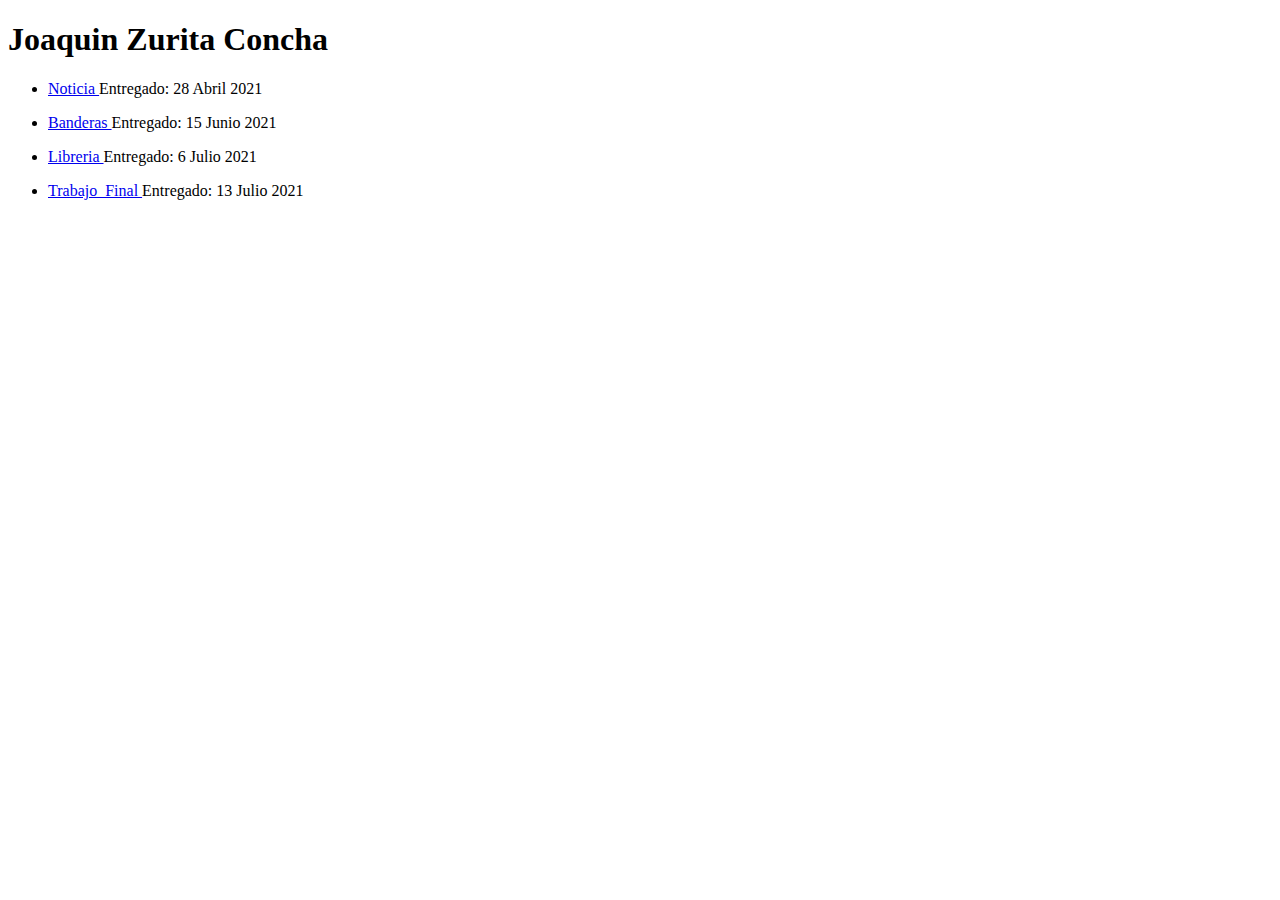
<file: index.html>
<!DOCTYPE html>
<html lang="en">
<head>
    <meta charset="UTF-8">
    <meta http-equiv="X-UA-Compatible" content="IE=edge">
    <meta name="viewport" content="width=device-width, initial-scale=1.0">
    <title>Portafolio: Joaquin Zurita</title>
</head>
<body>
    <h1>Joaquin Zurita Concha</h1>
    <ul>
       <li><a href="sitio_noticia/index.html">Noticia </a>Entregado: 28 Abril 2021</li>
    </ul>
    
    <ul>
        <li><a href="Banderas/index.html">Banderas </a>Entregado: 15 Junio 2021</li>  
    </ul>

    <ul>
        <li> <a href="TiendaLibros/index.html">Libreria </a>Entregado: 6 Julio 2021</li>
    </ul>

    <ul>
        <li> <a href="TrabajoFinalDisco-JoaquinZurita (Young,Gifted and Black-Aretha Franklin)/index.html">Trabajo_Final </a>Entregado: 13 Julio 2021</li>
    </ul>
</body>
</html>
</file>
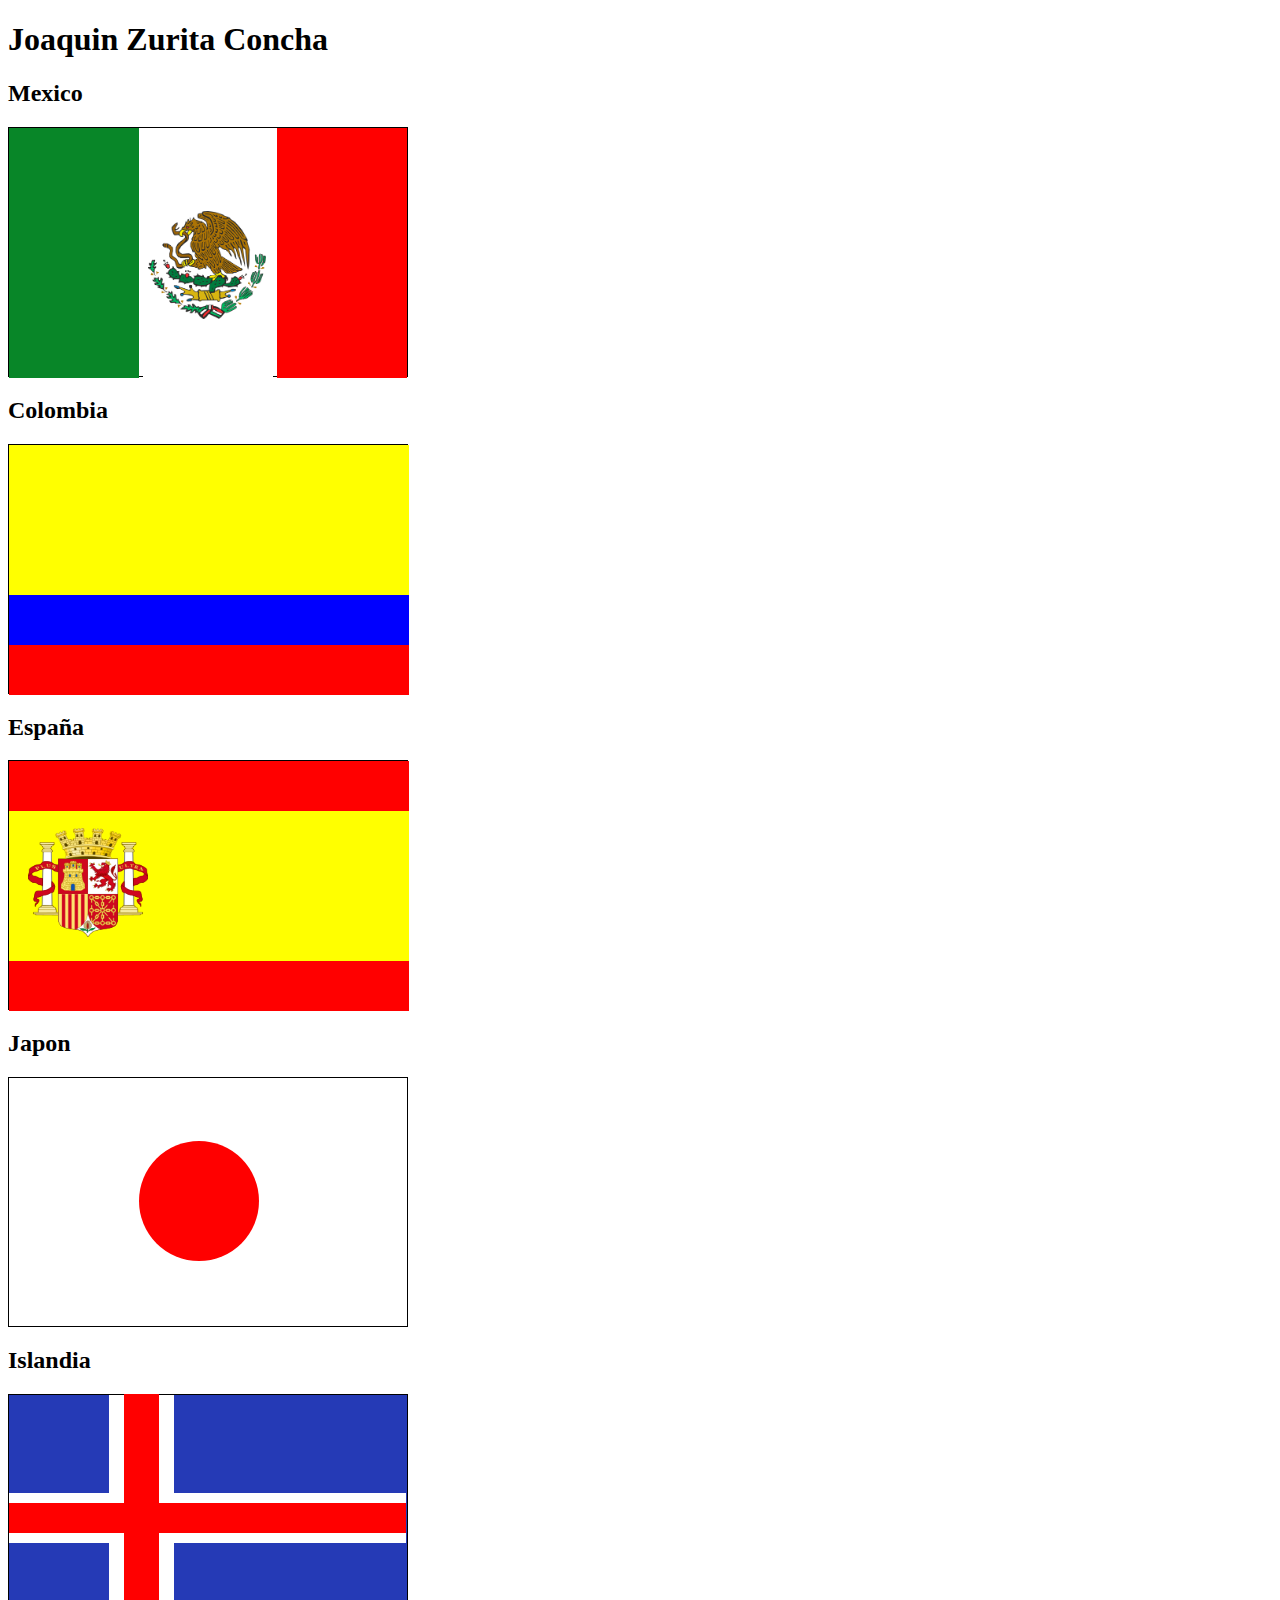
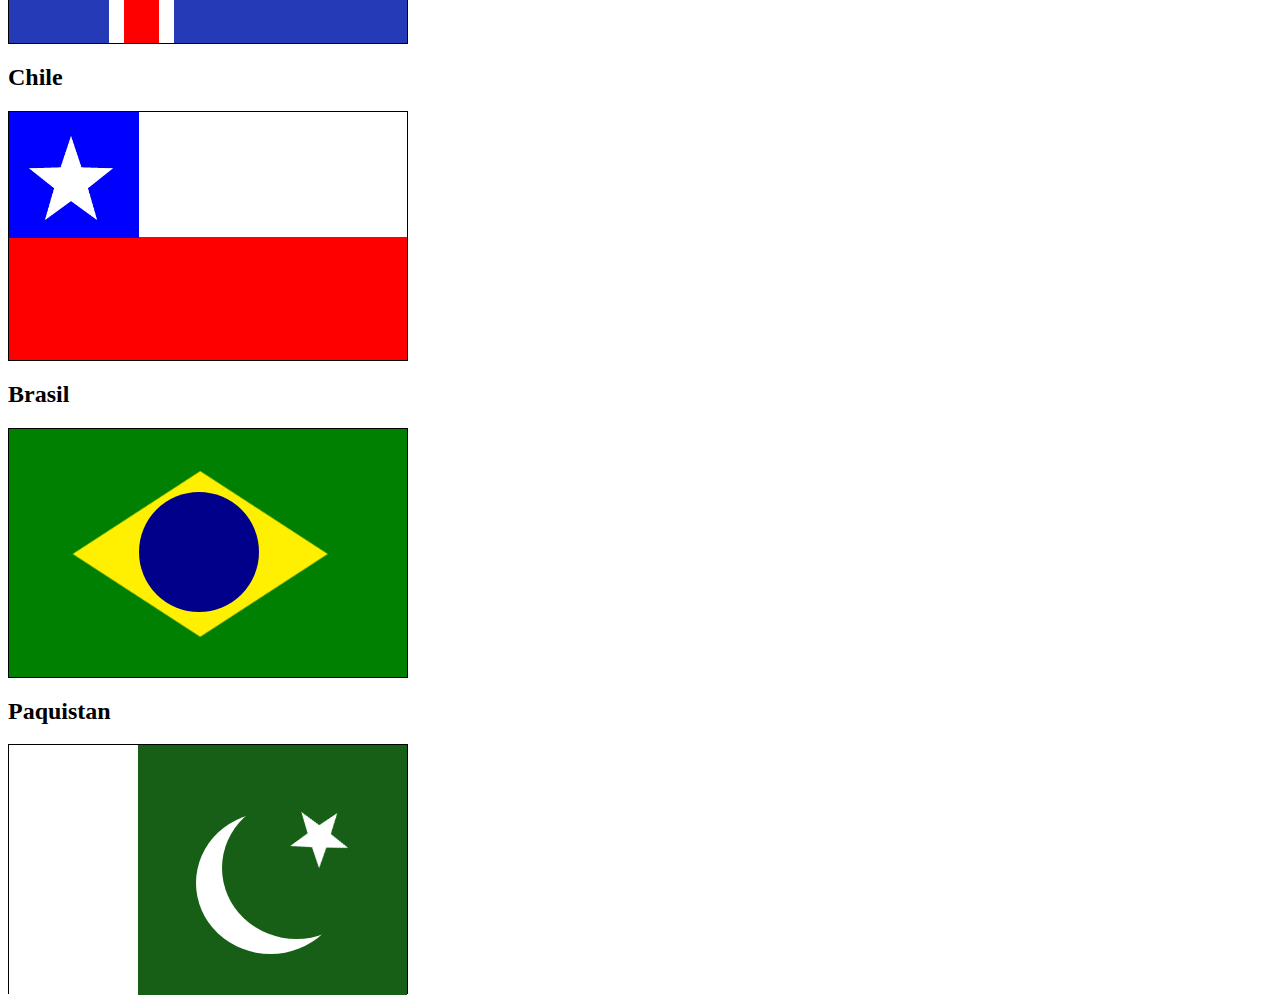
<file: Banderas/index.html>
<!DOCTYPE html>
<html lang="en">
<head>
    <meta charset="UTF-8">
    <meta http-equiv="X-UA-Compatible" content="IE=edge">
    <meta name="viewport" content="width=device-width, initial-scale=1.0">
    <title>Banderas</title>
<link rel="stylesheet" href="assets/css/estilos.css">
</head>
<body>
    <h1>Joaquin Zurita Concha</h1>
<h2>Mexico</h2>

    <div class="mexico dimension">
        <img src="assets/img/escudomexico.png" class="img2">
        <div class="verde"> </div>
        <div class="blanco"> </div>
        <div class="rojo"> </div>
    </div>

   <h2>Colombia</h2>

    <div class="colombia dimension">
        <div class="amarillo"> </div>
        <div class="azul"> </div>
        <div class="rojoc"> </div>
    </div>

    <h2>España</h2>

    <div class="españa dimension">
        <img src="assets/img/escudoespaña.png" class="img1">
        <div class="rojoc"> </div>
        <div class="amarillo"> </div>
        <div class="rojoc"> </div>
    </div>

    <h2>Japon</h2>

    <div class="españa dimension">
     <div class="circulorojo"> </div>

    </div>

    <h2>Islandia</h2>

    <div class="españa dimension azulfondo">
        <div class="vertical "></div>
        <div class="horizontal"></div>
        <div class="vertical2"></div>
        <div class="horizontal2"></div>
    </div>

<h2>Chile</h2>

    <div class="españa dimension rojochile">
        <div class="verticalazul"></div>
        <div class="verticalblanco"></div>
        <img src="assets/img/estrellablanca.png" class="estrellachile">
        
    </div>

    <h2>Brasil</h2>
    <div class="españa dimension brasil">
        
               <div class="circuloazul"> </div>
               <img src="assets/img/rombo amarillo.png" class="rombo">
               </div>

    <h2>Paquistan</h2>

    <div class="españa dimension">
        <div class="blancop"> </div>
        <div class="verdep"> </div>
        <div class="luna"></div>

        <img src="assets/img/estrellablanca.png" class="estrellapaqui">
       
        </div>

</body>
</html>
</file>
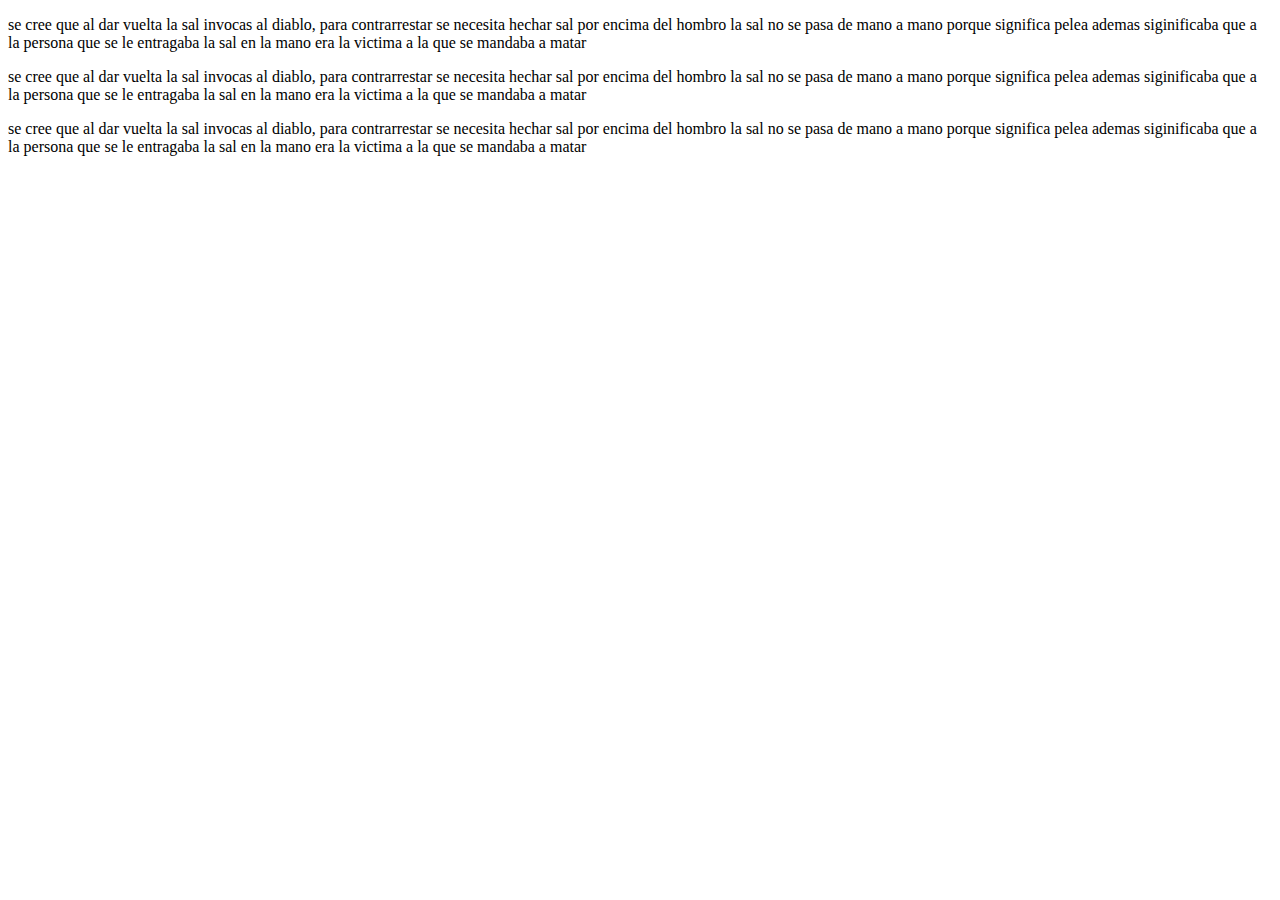
<file: elementos_block-inline/index.html>
<!DOCTYPE html>
<html lang="en">
<head>
    <meta charset="UTF-8">
    <meta http-equiv="X-UA-Compatible" content="IE=edge">
    <meta name="viewport" content="width=device-width, initial-scale=1.0">
    <title>Elementos Block/Inline</title>


    <link rel="stylesheet" href="assets/css/estilos.css">
</head>

<body>
    <div class="contendor_01">
        <p>se cree que al dar vuelta la sal invocas al diablo, para contrarrestar se necesita hechar sal por encima del hombro
            la sal no se pasa de mano a mano porque significa pelea
            ademas siginificaba que a la persona que se le entragaba la sal en la mano era la victima a la que se mandaba a matar
            </p>
    </div>
   
    <div class="contendor_02">
        <p>se cree que al dar vuelta la sal invocas al diablo, para contrarrestar se necesita hechar sal por encima del hombro
            la sal no se pasa de mano a mano porque significa pelea
            ademas siginificaba que a la persona que se le entragaba la sal en la mano era la victima a la que se mandaba a matar
            </p>
    </div>

    <p>se cree que al dar vuelta la sal invocas al diablo, para contrarrestar se necesita hechar sal por encima del hombro
        la sal no se pasa de mano a mano porque significa pelea
        ademas siginificaba que a la persona que se le entragaba la sal en la mano era la victima a la que se mandaba a matar
        </p> 
</body>

</html>
</file>
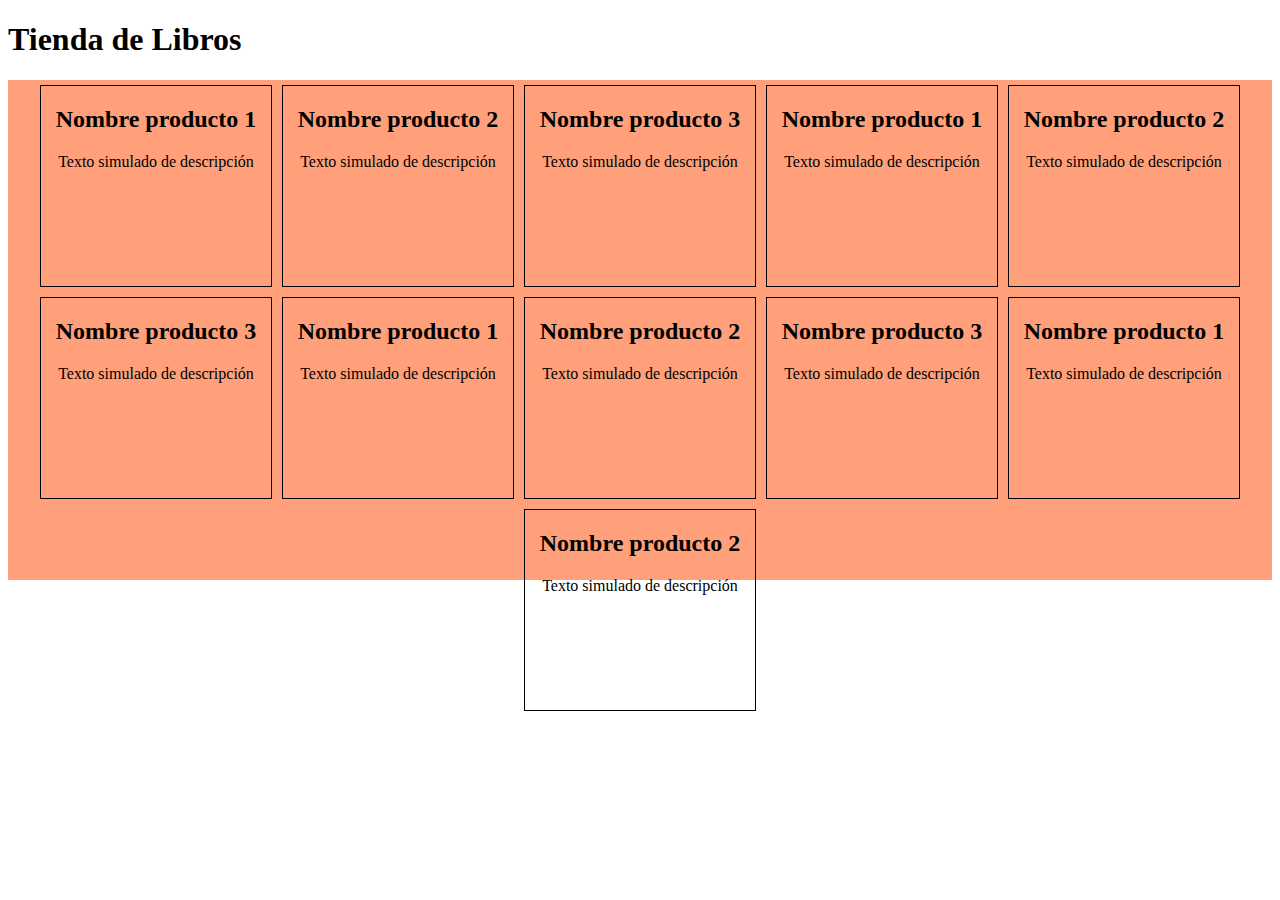
<file: Flex-Box-Ejercicio Libreria/index.html>
<!DOCTYPE html>
<html lang="en">
<head>
    <meta charset="UTF-8">
    <meta http-equiv="X-UA-Compatible" content="IE=edge">
    <meta name="viewport" content="width=device-width, initial-scale=1.0">
    <title>FLEX BOX: Tienda de Libros</title>

    <link rel="stylesheet" href="assets/css/estilos.css">

</head>
<body>
    <h1>Tienda de Libros</h1>
    
    <div class="envoltorio_padre"> 
        <div class="hijo_01">
            <h2>Nombre producto 1</h2>
            <p>Texto simulado de descripción</p>
        </div>
        <div class="hijo_02">
            <h2>Nombre producto 2</h2>
            <p>Texto simulado de descripción</p>
        </div>
        <div class="hijo_03">
            <h2>Nombre producto 3</h2>
            <p>Texto simulado de descripción</p>
        </div>
        <div class="hijo_01">
            <h2>Nombre producto 1</h2>
            <p>Texto simulado de descripción</p>
        </div>
        <div class="hijo_02">
            <h2>Nombre producto 2</h2>
            <p>Texto simulado de descripción</p>
        </div>
        <div class="hijo_03">
            <h2>Nombre producto 3</h2>
            <p>Texto simulado de descripción</p>
        </div>
        <div class="hijo_01">
            <h2>Nombre producto 1</h2>
            <p>Texto simulado de descripción</p>
        </div>
        <div class="hijo_02">
            <h2>Nombre producto 2</h2>
            <p>Texto simulado de descripción</p>
        </div>
        <div class="hijo_03">
            <h2>Nombre producto 3</h2>
            <p>Texto simulado de descripción</p>
        </div> <div class="hijo_01">
            <h2>Nombre producto 1</h2>
            <p>Texto simulado de descripción</p>
        </div>
        <div class="hijo_02">
            <h2>Nombre producto 2</h2>
            <p>Texto simulado de descripción</p>
        </div>
        




     </div>
     
</body>
</html>
</file>
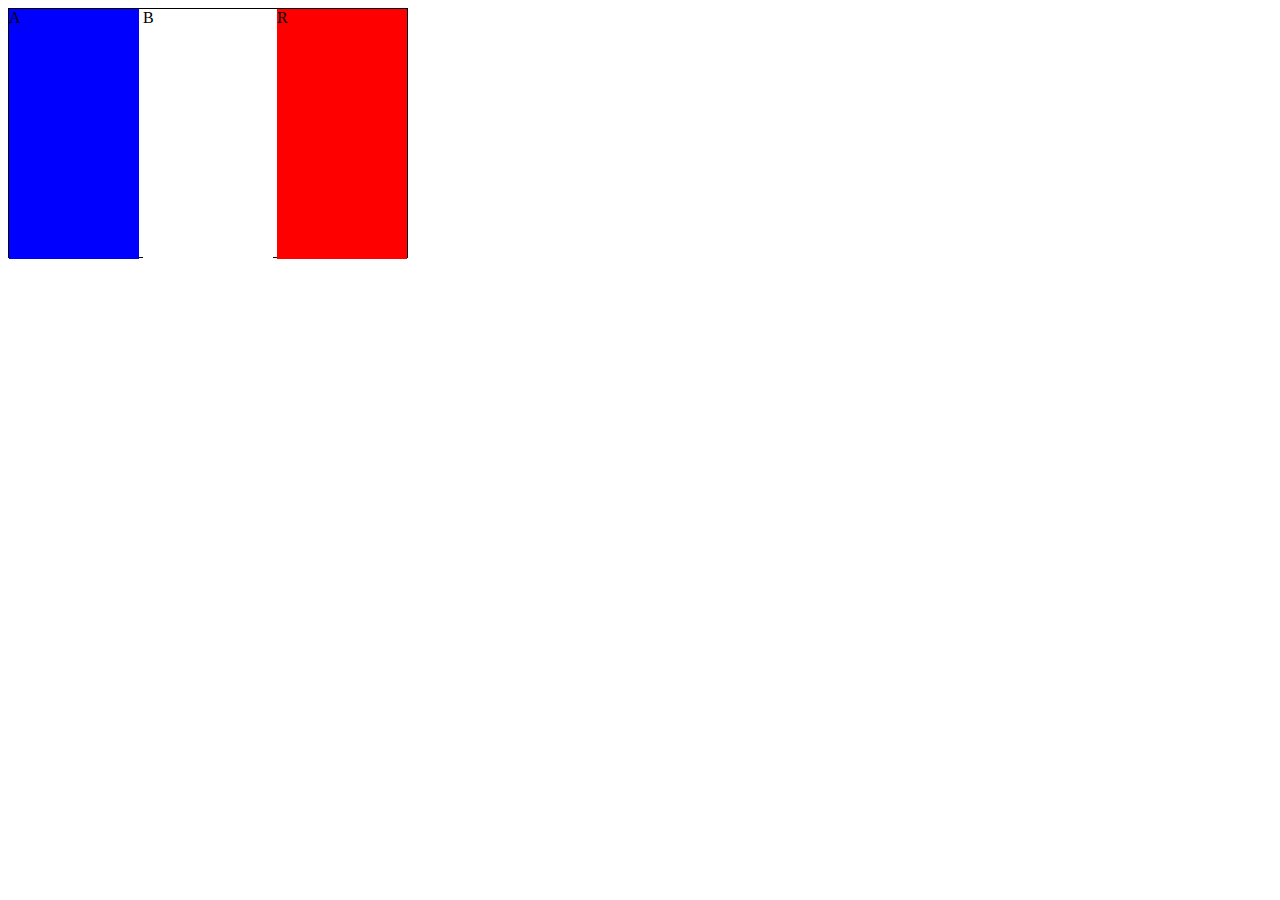
<file: posicionamiento/index.html>
<!DOCTYPE html>
<html lang="en">
<head>
    <meta charset="UTF-8">
    <meta http-equiv="X-UA-Compatible" content="IE=edge">
    <meta name="viewport" content="width=device-width, initial-scale=1.0">
    <title>Posicionamientos</title>
    <link rel="stylesheet" href="assets/css/estilos_posicionamientos.css">
</head>
<body>
    <!-- <div class="envoltorio">
        <div class="cont_01">1</div>
        <div class="cont_02">2</div>
        <div class="cont_03">3</div>
        <div class="cont_04">4</div>
    </div> -->

    <div class="bandera">
        <div class="azul">A</div>
        <div class="blanco">B</div>
        <div class="rojo">R</div>
    </div>

    
</body>
</html>
</file>
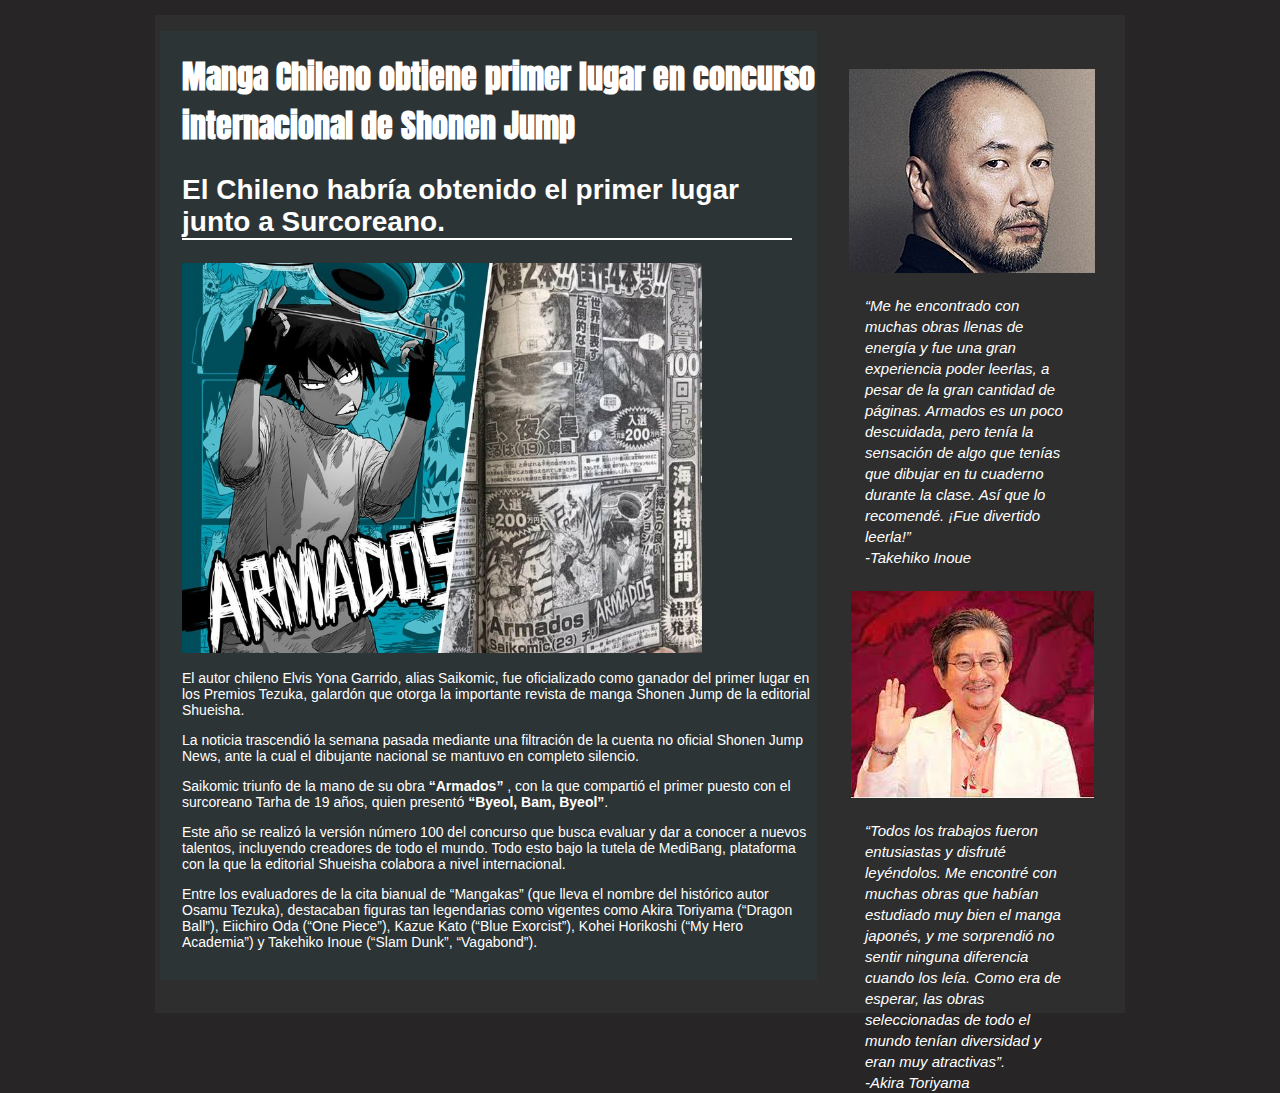
<file: sitio_noticia/index.html>
<!DOCTYPE html>
<html lang="en">
<head>
    <meta charset="UTF-8">
    <meta http-equiv="X-UA-Compatible" content="IE=edge">
    <meta name="viewport" content="width=device-width, initial-scale=1.0">
    <link rel="stylesheet" href="css/estilo.css">
    <link href="https://fonts.googleapis.com/css2?family=Anton&display=swap" rel="stylesheet">
    <title>Web Noticias</title>
</head>
<body>

    <div class="agrupar">

           
        <section class="section"><div> <br> </div>
           
            <article class="article">
                <hgroup>
                    <h1>Manga Chileno obtiene primer lugar en concurso internacional de Shonen Jump</h1>
                    <h2 class="bajada">El Chileno habría obtenido el primer lugar junto a Surcoreano.</h2> 
                   
                </hgroup>           
               
                <img src="img/noticia1.jpg" width="520px">
                <p>
                    El autor chileno Elvis Yona Garrido, alias Saikomic, 
                    fue oficializado como ganador del primer lugar en los Premios Tezuka, galardón que otorga 
                    la importante revista de manga Shonen Jump de la editorial Shueisha.
                </p>
                
                <p>
                    La noticia trascendió la semana pasada mediante una filtración de la cuenta no oficial
                     Shonen Jump News, ante la cual el dibujante nacional se mantuvo en completo silencio.
                </p>
                
                <p>
                    Saikomic triunfo de la mano de su obra <strong> “Armados” </strong>, con la que compartió el primer puesto con
                     el surcoreano Tarha de 19 años, quien presentó <strong>“Byeol, Bam, Byeol”</strong>.
                </p>
                
                <p>
                    Este año se realizó la versión número 100 del concurso que busca evaluar y dar a conocer
                     a nuevos talentos, incluyendo creadores de todo el mundo. Todo esto bajo la tutela de MediBang,
                      plataforma con la que la editorial Shueisha colabora a nivel internacional.
                </p>
                
                <p>
                    Entre los evaluadores de la cita bianual de “Mangakas” (que lleva el nombre del histórico autor
                     Osamu Tezuka), destacaban figuras tan legendarias como vigentes como Akira Toriyama (“Dragon Ball”),
                      Eiichiro Oda (“One Piece”), Kazue Kato (“Blue Exorcist”), Kohei Horikoshi (“My Hero Academia”) y 
                      Takehiko Inoue (“Slam Dunk”, “Vagabond”).
                </p>  
                   <br>
            </article>

         
           
        </section>
    <br><br><br>
        <aside class="columna"> 
            <div>

                <center><img src="img/inohue.PNG" alt="armados" class="img"></center>

                <blockquote>
                   
                    <i> “Me he encontrado con muchas obras llenas de energía y 
                    fue una gran experiencia poder leerlas, a pesar de la gran cantidad de páginas. Armados es un poco
                     descuidada, pero tenía la sensación de algo que tenías que dibujar en tu cuaderno durante la clase.
                      Así que lo recomendé. ¡Fue divertido leerla!” <br>-Takehiko Inoue</i>
                </blockquote>
                </div>
                
                <div>
            
        </aside>
        <br><br><br><br><br><br><br><br><br><br><br><br><br><br><br><br><br><br><br><br><br><br><br><br><br><br><br><br><br>
        <aside class="columna"> 
            <div>
                            
                <center><img src="img/toriyama.jpg" alt="armados" class="img"></center>

            <blockquote>
                
                
                <i>“Todos los trabajos fueron entusiastas y disfruté leyéndolos. Me encontré
                 con muchas obras que habían estudiado muy bien el manga japonés, y me sorprendió no sentir ninguna
                  diferencia cuando los leía. Como era de esperar, las obras seleccionadas de todo el mundo tenían
                   diversidad y eran muy atractivas”. <br>-Akira Toriyama</i>
            </blockquote>
            </div>
           
        </aside>
    
        <footer class="footer"></footer>

    </div>
    
</body>
</html>
</file>
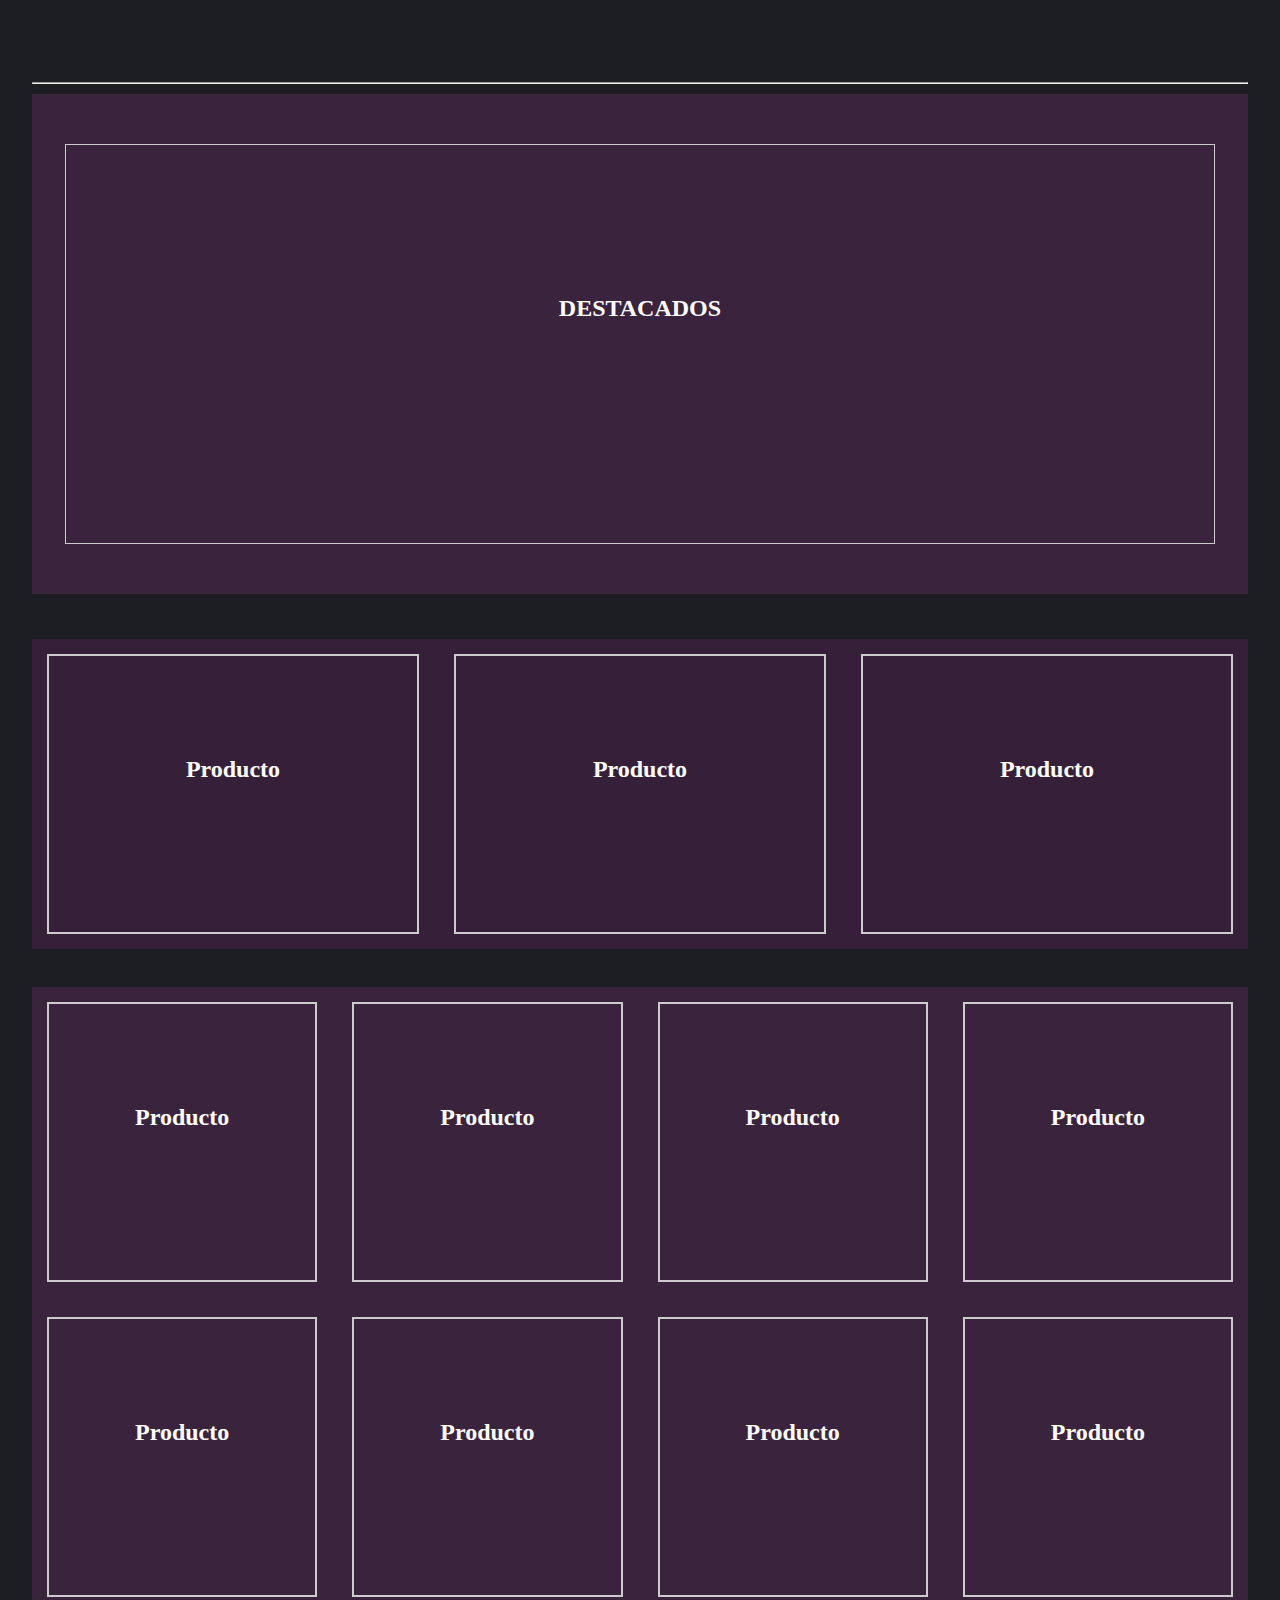
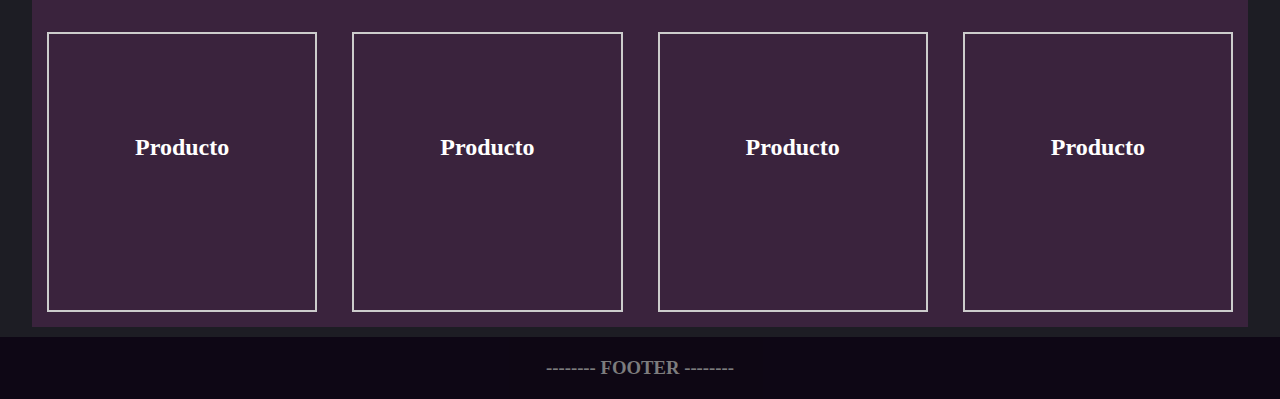
<file: TiendaLibros/index.html>
<!DOCTYPE html>
<html lang="es">
<head>
    <meta charset="UTF-8">
    <meta http-equiv="X-UA-Compatible" content="IE=edge">
    <meta name="viewport" content="width=device-width, initial-scale=1.0">
   
    <title>Tienda libros</title> 
    <link rel="stylesheet" href="css/style.css">
</head>
<body>

   <div class="contenedor">
       <nav> 

           <br>
           <br> 
           <!-- espacio para el menu  -->
           <br>
           <br>

        </nav>

        <hr>

    <!-- imagen principal -->
    <header class="destacado-principal">       
        <div class="destacados"><h2>DESTACADOS</h2> </div>
    </header>

    <!-- 1era Portada de libros destacados 3 columnas-->

    <div class="portadas">
        <div>

              <div class="nombre-producto"><h2>Producto</h2></div>
                       
        </div>

        <div>

            <div class="nombre-producto"><h2>Producto</h2></div>
                        
        </div>

        <div>

            <div class="nombre-producto"><h2>Producto</h2></div>
               
        </div>

    </div>

    <br>

    
    <!-- portada de libros 4 columnas 
       la clase portadas2 es para aumentar una columna mas -->
    <!-- fila 1 -->

    <div class="portadas portadas2">
        <div>

            <div class="nombre-producto"><h2>Producto</h2></div>
                      
        </div>

        <div>

            <div class="nombre-producto"><h2>Producto</h2></div>
                       
        </div>

        <div>

            <div class="nombre-producto"><h2>Producto</h2></div>
                        
        </div>

        <div>

            <div class="nombre-producto"><h2>Producto</h2></div>
                       
        </div>

        <!-- fila 2 -->

        <div>

            <div class="nombre-producto"><h2>Producto</h2></div>
                       
        </div>

        <div>

             <div class="nombre-producto"><h2>Producto</h2></div>
                       
        </div>

        <div>

             <div class="nombre-producto"><h2>Producto</h2></div>
                        
        </div>

        <div>

             <div class="nombre-producto"><h2>Producto</h2></div>
                       
        </div>

        <!-- fila 3 -->

        <div>

             <div class="nombre-producto"><h2>Producto</h2></div>
                       
        </div>

        <div>

             <div class="nombre-producto"><h2>Producto</h2></div>
                       
        </div>

        <div>

             <div class="nombre-producto"><h2>Producto</h2></div>
                       
        </div>

        <div>

             <div class="nombre-producto"><h2>Producto</h2></div>
                       
        </div>
        

    </div>

</div> 

  
<footer class="footer">
    <h3>--------  FOOTER  --------</h3>
</footer>
  
</body>
</html>
</file>
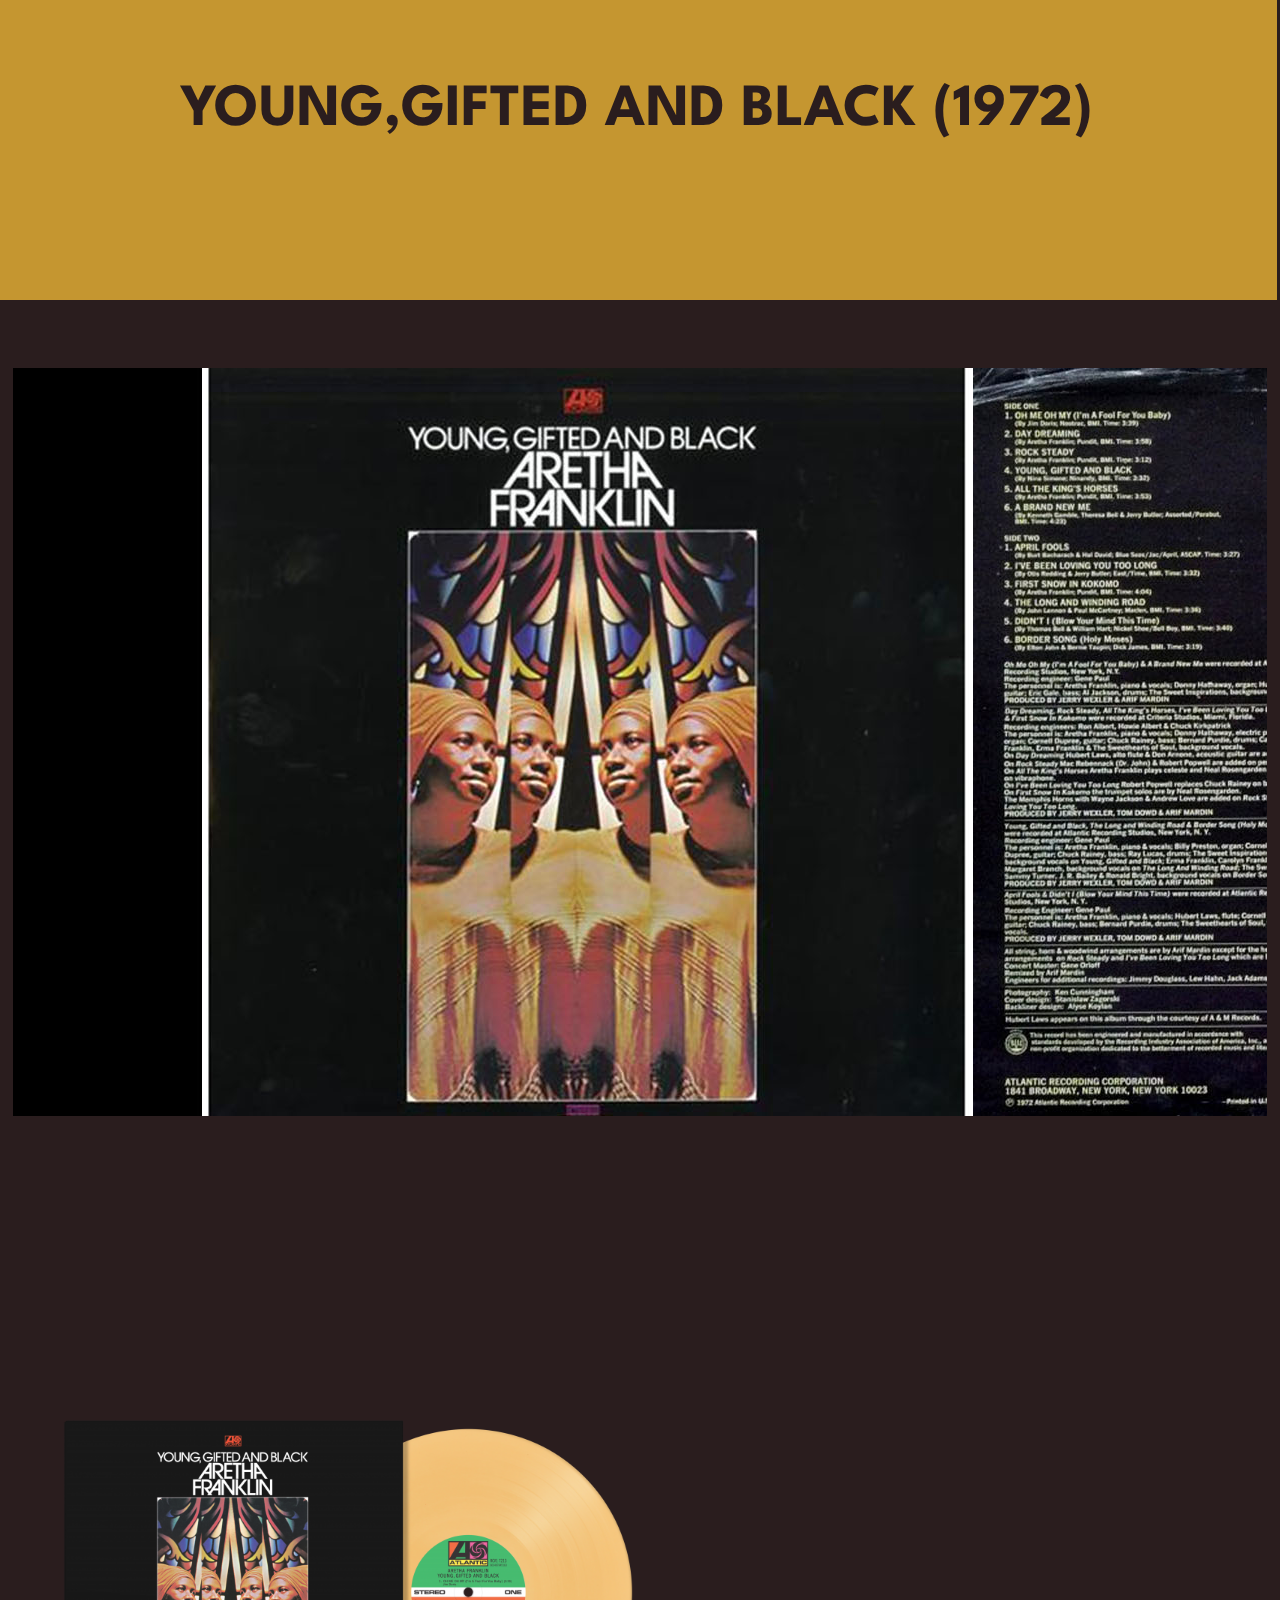
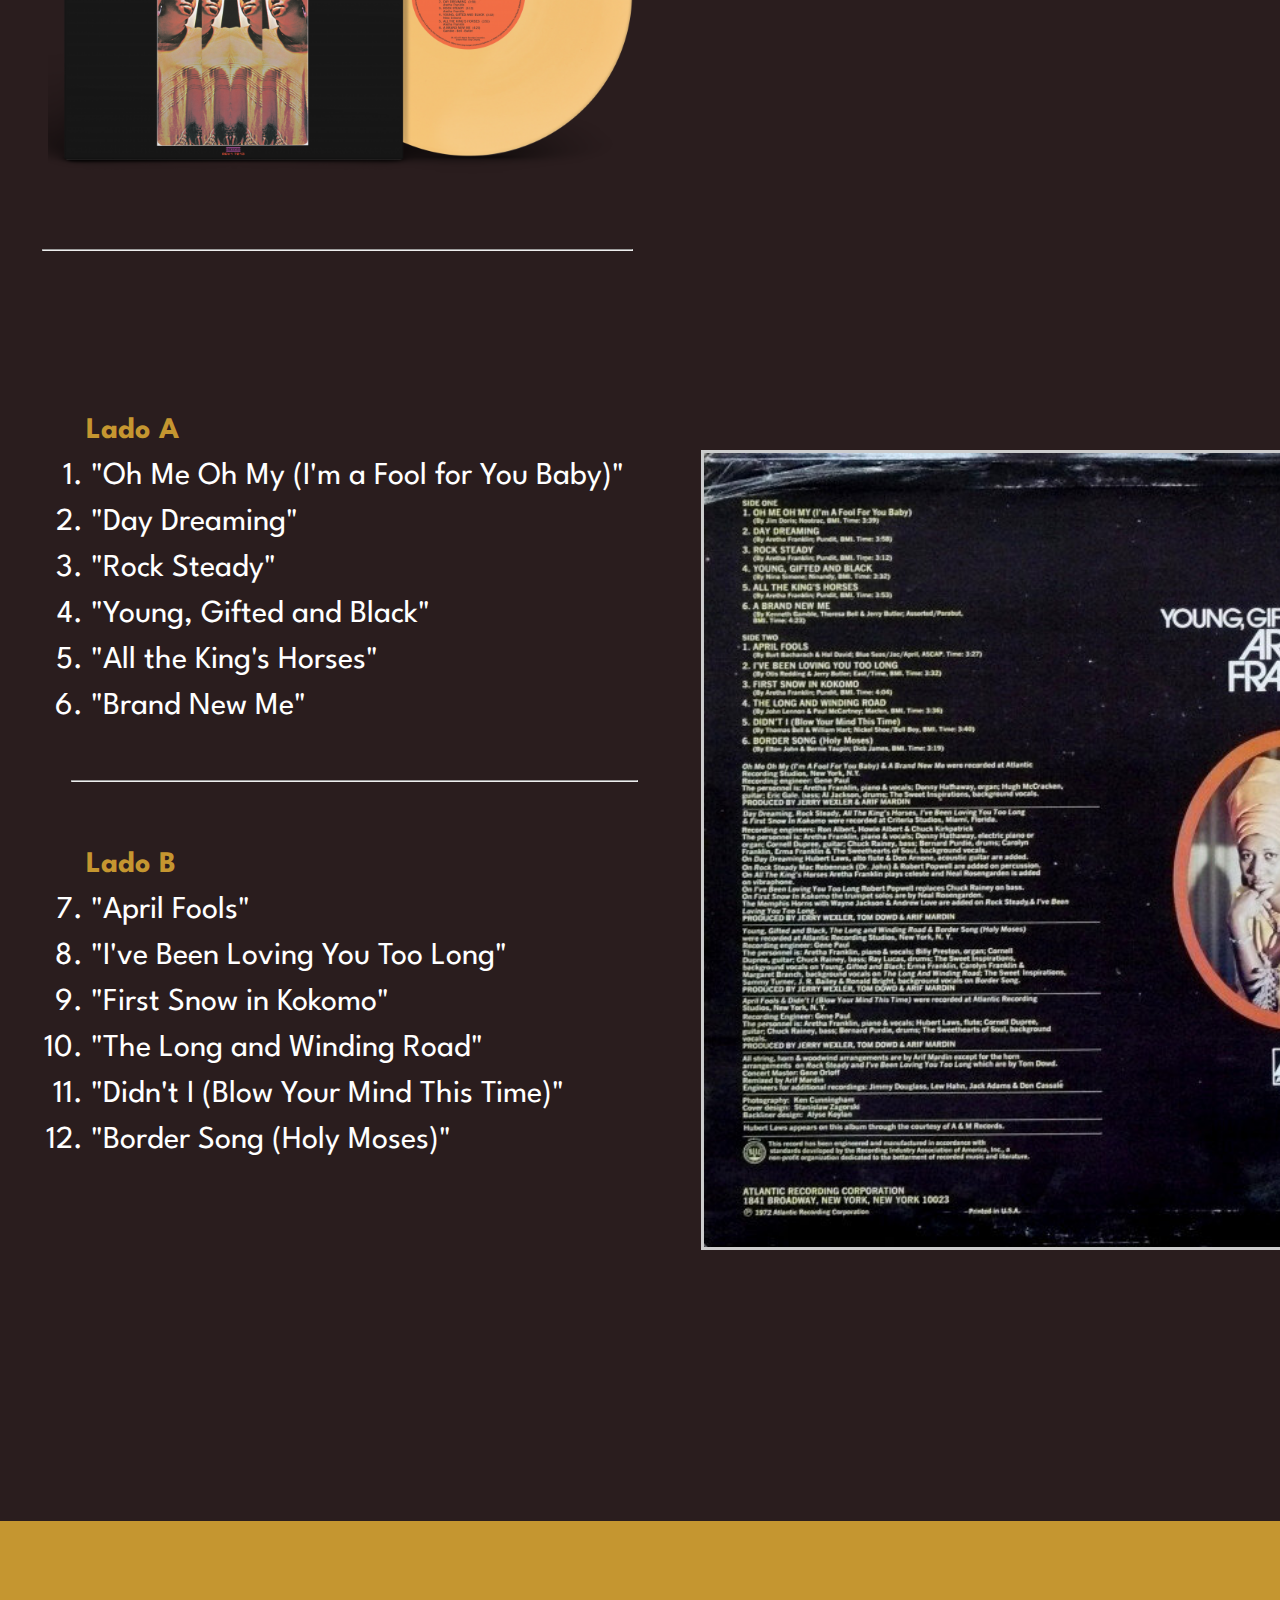
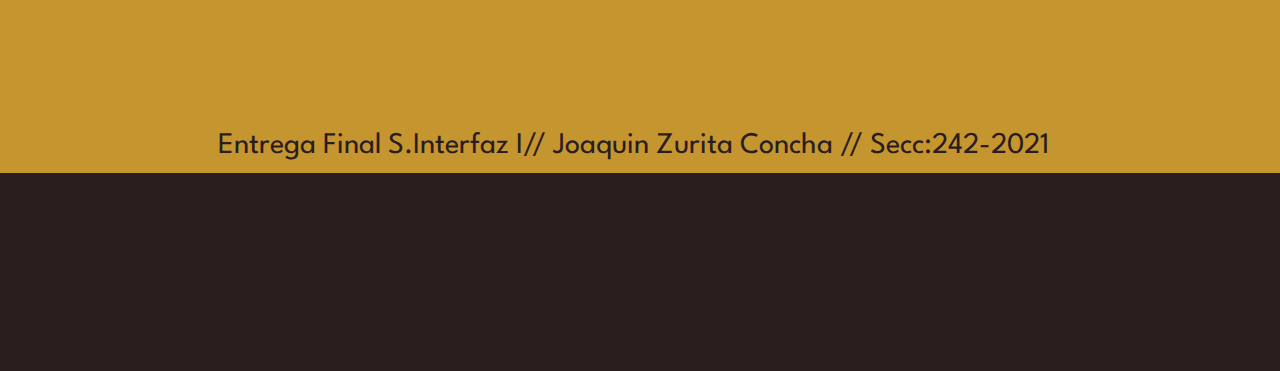
<file: TrabajoFinalDisco-JoaquinZurita (Young,Gifted and Black-Aretha Franklin)/index.html>
<!DOCTYPE html>
<html lang="es">
<head>
    <meta charset="UTF-8">
    <meta http-equiv="X-UA-Compatible" content="IE=edge">
    <meta name="viewport" content="width=device-width, initial-scale=1.0">
    <title>Disqueria</title> 
    <link rel="stylesheet" href="assets/css/style.css">
    <!-- google font -->
    <link rel="preconnect" href="https://fonts.googleapis.com">
<link rel="preconnect" href="https://fonts.gstatic.com" crossorigin>
<link href="https://fonts.googleapis.com/css2?family=Spartan:wght@600&display=swap" rel="stylesheet">
    <!-- plugins fontawesome -->
    <link rel="stylesheet" href="https://pro.fontawesome.com/releases/v5.10.0/css/all.css" integrity="sha384-AYmEC3Yw5cVb3ZcuHtOA93w35dYTsvhLPVnYs9eStHfGJvOvKxVfELGroGkvsg+p" crossorigin="anonymous"/>
</head>

<body>
  <div class="Barrasuperior"> <h1>YOUNG,GIFTED AND BLACK (1972)</div>

   <div class="contenedor">
       <nav>
           <br>
           <br> 
           <br>
           <br>
        </nav>

    <!-- Imagenes Slider -->           
        <div class="slideshow">
            <div class="holder">
              <div class="slide-1"><img src="assets/img/ambasportadas.jpg" alt=""> </div>
              <div class="slide-2"> <img src="assets/img/YoungGiftedAndBlackPortada.jpg" alt=""></div>
              <div class="slide-3"><img src="assets/img/ArethaFranklin72.jpg" alt=""></div>
            </div>
          </div>
        
          <div class="steps">
        
          </div>

          <!-- Flechas -->
          <a href="#" class="prev"><i class="far fa-arrow-circle-left fa-5x"></i></a>
          <a href="#" class="next"><i class="far fa-arrow-circle-right fa-5x"></i></a>
  
    <br>

    <!-- Primerer Cuadro x4 Divs -->
     <div class="portadas portadas2">
        <div>
            <div class="nombre-producto"><p class="Descripcion">
              <img class="icono" src="assets/img/vinilopng.png" alt=""></p></div>    
        </div>

        <div>
          <iframe src="https://www.youtube.com/embed/qFidgjq9rIo" title="YouTube video player" frameborder="0" allow="accelerometer; autoplay; clipboard-write; encrypted-media; gyroscope; picture-in-picture" allowfullscreen></iframe></div>

        <div><hr>
            <div class="nombre-producto LadoA">
              <br>
              <br>
              <ol class="columna">
                 <h3 class="titulo">Lado A</h3>
                <li>"Oh Me Oh My (I'm a Fool for You Baby)"</li>
                <li>"Day Dreaming"</li>
                <li>"Rock Steady"</li>
                <li>"Young, Gifted and Black"</li>
                <li>"All the King's Horses"</li>
                <li>"Brand New Me"</li>
                <br>
                <hr>
                <br>
                <h3 class="titulo">Lado B</h3>
                <li>"April Fools"</li>
                <li>"I've Been Loving You Too Long"</li>
                <li>"First Snow in Kokomo"</li>
                <li>"The Long and Winding Road"</li>
                <li>"Didn't I (Blow Your Mind This Time)"</li>
                <li>"Border Song (Holy Moses)"</li>
              </ol></div>                  
        </div>

        <div>
            <div class="Contraportada"><img class="contraportada" src="assets/img/ContraportadaDisco.jpg" alt=""></div>                      
        </div>

        <div>

        </div>

        <div>
             </div>

</div>  
</div>


<footer> Entrega Final S.Interfaz I// Joaquin Zurita Concha // Secc:242-2021</footer>




<!-- jquery slider -->
<script src="https://code.jquery.com/jquery-3.6.0.min.js"></script>
  <script src="assets/js/slideshow.js"></script>
  <script type="text/javascript">

  var _gaq = _gaq || [];
  _gaq.push(['_setAccount', 'UA-36251023-1']);
  _gaq.push(['_setDomainName', 'jqueryscript.net']);
  _gaq.push(['_trackPageview']);

  (function() {
    var ga = document.createElement('script'); ga.type = 'text/javascript'; ga.async = true;
    ga.src = ('https:' == document.location.protocol ? 'https://ssl' : 'http://www') + '.google-analytics.com/ga.js';
    var s = document.getElementsByTagName('script')[0]; s.parentNode.insertBefore(ga, s);
  })();

</script>
  

</body>
</html>
</file>
<file: Banderas/assets/css/estilos.css>
div {
    border:1px black solid;
    padding: 3px;
    box-sizing: border-box;
}

.dimension{
    width: 400px;
    height: 250px;
}

/* MEXICO */

.img2{
    position: absolute;
    height: 108px;
    width: 118px;
    margin-left: 139px;
    margin-top: 83px;
}

.mexico{
    padding: 0px !important;
    box-sizing: border-box !important;
}

.mexico div{
    padding:0px !important;
    margin: 0px !important;
    border:none;
    box-sizing: border-box !important;
}

.verde{
    background-color:rgb(8, 134, 40);
    display: inline-block;
    width: 130px;
    height: 250px;
}

.blanco{
    background-color: white;
    display: inline-block;
    width: 130px;
    height: 250px;
}

.rojo{
    background-color: red;
    display: inline-block;
    width: 130px;
    height: 250px;
}

/* COLOMBIA */

.colombia{
    padding: 0px !important;
    box-sizing: border-box !important;
}
.colombia div{
    padding:0px !important;
    margin: 0px !important;
    border:none;
    box-sizing: border-box !important;
}

.amarillo{
    background-color: yellow;
    width: 400px;
    height: 150px;
}

.azul{
    background-color: blue;
    width: 400px;
    height: 50px;
}

.rojoc{
    background-color: red;
    width: 400px;
    height: 50px;
    border:none
}

/* ESPAÑA */

.img1{
    position:absolute;
    margin-top: 57px;
    margin-left: 19px ;
    height: 119px;
    width: 120px;
    
}

.españa{
    padding: 0px !important;
    box-sizing: border-box !important;
}
.colombia div{
    padding:0px !important;
    margin: 0px !important;
    border:none;
    box-sizing: border-box !important;
}

.amarillo{
    background-color: yellow;
    width: 400px;
    height: 150px;
    border:none;
}

.azul{
    background-color: blue;
    width: 400px;
    height: 50px;
}

/* JAPON */

.blanco{
    background-color: white;
    
}

.circulorojo{
    background-color: red;
    width: 120px;
    height: 120px;
    border-radius: 50%;
    margin-left: 130px;
    margin-top: 63px;
    border: none;
}

/* ISLANDIA */

.azulfondo{
    background-color: rgb(37, 58, 182);
}

.vertical{
    background-color: white;
    width: 65px;
    height: 248px;
    margin-left: 100px;
    border:none !important;
}

.horizontal{
    background-color: white;
    width: 397px;
    height: 50px;
    margin-top: -150px;
    border:none !important;
}

.vertical2{
    background-color: red;
    width: 35px;
    height: 249px;
    margin-left: 115px;
    margin-top: -149px;
    border:none !important;
    position: absolute

}

.horizontal2{
    background-color: red;
    width: 397px;
    height: 30px;
    margin-top: -40px;
    border:none !important;
    position: absolute;

}

/* CHILE */

.rojochile{
    background-color: red;
}

.verticalazul{
    background-color: blue;
    width: 130px;
    height: 126px;
    margin-left: 0px;
    border:none !important;
}

.verticalblanco{
    background-color: white;
    width: 268px;
    height: 125px;
    margin-top: -126px;
    margin-left: 130px;
    border:none !important;
}

.estrellachile{
    position:absolute;
    margin-top: -104px;
    margin-left: 17px;
    height: 90px;
    width: 90px;
}


/* BRASIL */

.circuloazul{
    background-color: darkblue;
    width: 120px;
    height: 120px;
    border-radius: 50%;
    margin-left: 130px;
    margin-top: 63px;
    border: none;
    position:absolute
}

.brasil{
    background-color: green;
    width: 400px;
    height: 250px;

}

.rombo{
    padding-top: -195px;
    padding-left: 60px;
    width: 262px;
    height: 243px;
}

/* PAQUISTAN */

.blancop{
    background-color: white;
    width: 130px;
    height: 250px;
    border:none
}

.verdep{
    background-color: rgb(23, 95, 23);
    width: 269px;
    height: 250px;
    margin-top: -250px;
    margin-left: 129px;
    border:none
}

.luna {
    width: 149px;
    height: 142px;
    border-radius: 69%;
    box-shadow: -26px 15px 0 0 white;
    margin-left: 213px;
    margin-top: -198px;
    border:none
  }

  .estrellapaqui{

    position: absolute;
    margin-top: -134px;
    margin-left: 278px;
    height: 60px;
    width: 61px;
    -webkit-transform: rotate(-35deg);
    -moz-transform:    rotate(-35deg);
    -ms-transform:     rotate(-35deg);
    -o-transform:      rotate(-35deg);

  }
</file>
<file: elementos_block-inline/assets/css/estilos.css>
.contenedor_01{
    width: 60%;
    background-color: forestgreen;
    display: inline;
}
.contenedor_02{
    width: 40%;
    background-color: hotpink;
    display: inline
}
</file>
<file: Flex-Box-Ejercicio Libreria/assets/css/estilos.css>
.envoltorio_padre{
    background-color: lightsalmon;
    display: flex;
    height: 500px;
    flex-direction:row;
    flex-wrap:wrap;
    justify-content: center;
}

.envoltorio_padre div{
    border: 1px solid black;
    width: 230px;
    height: 200px; 
    text-align: center;
    margin: 5px
}
</file>
<file: posicionamiento/assets/css/estilos_posicionamientos.css>
div {
    border:1px black solid;
    padding: 3px;
    box-sizing: border-box;
  
}

/* .envoltorio{
    background-color: moccasin;
    padding: 20px;
    margin: 0px auto;
    width: 80%;
    position: relative;
}

.envoltorio div{
    width: 200px;
    height: 200px;
    display: inline-block;
}

.cont_01{
    background-color: orchid;
}

.cont_02{
    background-color: seagreen;
    position: absolute;
    top: 60px;
    left: 110px
}

.cont_03{
    background-color: orange;
;
}

.cont_04{
    background-color: lightblue;
    width: 600px !important;
    display: block !important;
} */

.bandera{
    width: 400px;
    height: 250px;
    padding: 0px !important;
    box-sizing: border-box !important;
    
}

.bandera div{
    padding:0px !important;
    margin: 0px !important;
    border:none;
    box-sizing: border-box !important;
}

.azul{
    background-color:blue;
    display: inline-block;
    width: 130px;
    height: 250px;
}

.blanco{
    background-color: white;
    display: inline-block;
    width: 130px;
    height: 250px;
}

.rojo{
    background-color: red;
    display: inline-block;
    width: 130px;
    height: 250px;
}
</file>
<file: sitio_noticia/css/estilo.css>
h1 {
    
    font-size: 32px;
    font-family: 'Anton', sans-serif;
}

h2 {
    font-size: 23px;
    font-family: 'Lucida Sans', 'Lucida Sans Regular', 'Lucida Grande', 'Lucida Sans Unicode', Geneva, Verdana, sans-serif;
}

body {
    text-align: left;
    color:white;
    background-color: #272525
}

.agrupar {
    width: 970px;
    background: #2e2e2e;
    margin: 15px auto;    
     
}

.header {
    background-color: #2d3436;
    padding: 1px 25px; 
    margin: 0px auto;
    margin
    
}



i {
    text-align: left;
    font-size: 15px;
}

.section {
    background-color: #2e2e2e;
    margin:  0px;
    padding: 5px;
    padding-top: 0px;
    width: 660px;
    float: left;
    font-family: 'Lucida Sans', 'Lucida Sans Regular', 'Lucida Grande', 'Lucida Sans Unicode', Geneva, Verdana, sans-serif;
    font-size: 14px;
}

.columna {
    text-align: left;
    margin: 0px;
    margin-left: 0px;
    float: left;
    width: 294px;
    height: 35px;   
    padding-top: 0px;
    font-family: 'Lucida Sans', 'Lucida Sans Regular', 'Lucida Grande', 'Lucida Sans Unicode', Geneva, Verdana, sans-serif;
}

.article {
    background-color: #2d3436;   
    margin: 0px;
    float: left;
    width: 635px;
    padding: 0px;
    padding-left: 22px;
    padding-bottom: 0px;
}


.parrafo{
    font-family: 'Lucida Sans', 'Lucida Sans Regular', 'Lucida Grande', 'Lucida Sans Unicode', Geneva, Verdana, sans-serif;
}

.footer {
    background-color: #2e2e2e;
    text-align: center;
    padding: 13px 0px;
    clear: both;
    width: 970px;
    height: 2px;
 
}

blockquote{
    font-size: 18px;
    width: 200px; 
    padding-left: 0px;
    font-family: Arial, Helvetica, sans-serif; font-weight: lighter;
   
}

.bajada {
    font-size:  28px;
    font-weight: bold;
    border-bottom: 2px solid rgb(255, 255, 255);
    width: 610px;
}
</file>
<file: TiendaLibros/css/style.css>
*{
    box-sizing: border-box;
    margin: 0px;
    padding: 0px;
}

body {
    color: #ffff;
    background-color: #1d1d24;
    font-size: 16px;
}

h2{
    color: white;
    text-align: center;
 }

.contenedor {
    width: 95%;
    margin: auto;
}

 /* separacion para el menu con linea hr */
hr{
    margin: 10px 0;
}
 
.destacado-principal {
    color: rgb(255, 255, 255);
    background-color: rgba(77, 40, 77, 0.61);
    width: 100%;
    height: 500px;
    padding: 50px;
    margin-bottom: 45px;
    display: flex;
    flex-direction: column;
    align-items: center;
    justify-content: flex-end;
}

.destacado-principal h2{
    margin-top: 150px;
}

.destacados{
    width: 103%;
    height: 110%;
    border: 1px solid #ccc;
}

/*Noticias*/

/* 1fr representa una fracción del espacio disponible en el contenedor de la cuadrícula (columnas y/o espacios que se usaran en grid)

gap es para el espaciado entre las columnas y filas */


/* 3 columnas  */
.portadas {
    display: grid;
    grid-template-columns: 1fr 1fr 1fr;
    gap: 35px;
    margin: 10px 0;
    background-color: rgba(82, 35, 82, 0.466);
    padding: 15px 15px 15px;
}

.portadas .nombre-producto {
    width: 100%;
    height: 280px;
    border: 2px solid #ccc;   
}

.portadas .nombre-producto h2{
    margin-top: 100px;
 
}

/* 4 columnas */

.portadas2 {
    display: grid;
    grid-template-columns: 1fr 1fr 1fr 1fr;
    gap: 35px;
    margin: 10px 0;
    background-color: rgba(77, 40, 77, 0.61);
    padding: 15px 15px 15px;
}

/* pie de pagina */

.footer {
    background-color: #0b0211;
    opacity: .8;
    color: #949494;
    font-size: 16px;
    padding: 20px 0;
    text-align: center;
    padding-bottom: 20px;   
}
</file>
<file: TrabajoFinalDisco-JoaquinZurita (Young,Gifted and Black-Aretha Franklin)/assets/css/style.css>
.Barrasuperior{
  position: relative;
  background-color: #c59630;
  margin-left: -9px;
  width: 101%;
  height: 300px;
  text-align: center;
  line-height: 222px;
  color: #2a1d1e;
  font-size: 30px;
}
.contraportada{
  float: right;
position:relative;
height: 800px;
width: 800px;
margin-left: 18px;
border: #ccc solid;
}

.LadoA{
float: left;
height: 1200px !important;
}

.LadoA li{
  font-size: 32px;
}

.icono{
  height: 600px;
  width: 600px;
  margin-top: -159px;
}

.Reseña{
  margin-top: -415px;
    font-size: 20px;
    padding-left: 147px;;
    padding-right: 9px;
}

/* Video */
iframe{
  width: 799px;
  height: 432px;
  float: right;
  margin-right: 2px;
}

*{
    box-sizing: border-box;
    margin: auto;
    font-family: 'Spartan', sans-serif;
}

body {
    color: #ffff;
    background-color: #2a1d1e;
    font-size: 16px;
    width: 99%;
    
}

h2{
    color: white;
    text-align: center;
 }

.contenedor {
    width: 99%;
    margin: auto;
}

li{
    margin-left:20px;
}

h3{
    color: white;
    text-align: left;
    padding-left: 15px;
 }

.titulo{
    color: #c59630;
    margin-left: 0px;
    font-size: 30px;
    margin-top: 10px;
}

.Descripcion{
  font-size: 30px;

}

hr{
    margin: 10px 0;
}
 
 .destacado-principal {
    color: rgb(221, 97, 25);
    background-color: rgba(77, 40, 77, 0.61);
    width: 99%;
    height: 800px;
    padding: 50px;
    margin-bottom: 45px;
    display: flex;
    flex-direction: column;
    align-items: center;
    justify-content: flex-end; 
 } 

 .destacado-principal h2{
    margin-top: 150px;
}

.destacados{
    width: 99%;
    height: 110%;
    border: 1px solid #ccc;
} 

.columna {
  display: grid;
  gap: 17px;
  margin: -15px;
  padding: 131px 24px 25px;
}

.divcolumna{
    display: grid;
    grid-template-rows: 1fr 1fr;
    gap: 25px;
    margin: 10px;
    padding: 15px 15px 15px;
}



.portadas .nombre-producto {
    width: 99%;
    height: 280px;
    border:none;
    margin-left: 20px;
}

.portadas .nombre-producto h2{
    margin-top: 100px;
 
}

/* DIV DE COLUMNAS */
.portadas2 {
    display: grid;
    grid-template-columns: 1fr 1fr ;
    gap: 35px;
    margin: 10px 0;
    padding: 15px 15px 15px;
}

/* SLIDER */
.slideshow {
  position: relative;
  overflow: hidden;
  width: 94,5vw;
  height: 108vh;
  }

  .holder {
    position: relative;
    top: 0;
    left: 0;
    width: 10000vw;
    height: 100vh;
    transition: left 1s;
  }

  .holder div {
    float: left;
    width: 100vw;
    height: 84vh;
    background-position: center;
    background-repeat: no-repeat;
    background-size: cover;
    padding: 8px 0px;
    margin: auto;
    overflow: hidden;
  }

  .steps {
    position: absolute;
    bottom: -290px;
    left: 0;
    width: 100%;
    overflow: hidden;
    text-align: center;
    font-size: 17px;
  }

  a {
    color: white;
    padding: 20px 30px;
    position: absolute;
    bottom: 0;
    text-decoration: none;
    z-index: 1;
  }

  .prev {
    left: 818px;
    size: 5ex;
    bottom: -337px;
  }

  .next {
    right: 817px;
    size: 5ex;
    bottom: -337px;
  }

footer{
  background-color: #c59630;
  width: 102%;
  height: 252px;
  margin-left: -19px;
  line-height: 450px;
  color: #2a1d1e;
  font-size: 30px;
  text-align: center;
}
 
/* Responsivo Tamaño movil xs320px */

@media (max-width:767px){

  .Barrasuperior{
    position: relative;
    margin-left: -9px;
    width: 1200px;
  }

  .portadas2 {
    display: grid;
    grid-template-columns: 1fr ;
    gap: 15px;
}

.slideshow {
  position: relative;
  overflow: hidden;
  width: 1200px;
  height: 300px;
  }

  .holder {
    position: relative;
    top: 0;
    left: 0;
    width: 2000px;
    height: 700px;
    transition: left 1s;
  }

  .holder div {
    float: left;
    width: 2000px;
    height: 700px;
    background-position: center;
    background-repeat: no-repeat;
    background-size: cover;
    padding: 8px 0px;
    margin: auto;
    overflow: hidden;
  }

  footer{
    width: 1200px;
    height: 270px;
  }
  
  iframe{
    width: 799px;
    height: 432px;
    padding-left: 120px;
    margin-top: -150px;
    padding-top: -10px;
  }

 .portadas2 {
    display: grid;
    grid-template-columns: 1fr;
    gap: 15px;
    margin-left: 100px;
  }

  .icono{
   display: none;
  }

  .prev {
    display: none
  }

  .next {
    display: none
  }

.steps {
  display: none
}

hr{
  margin-left: 110px; ;
}

img{
width: 1300px;
}



}
</file>
